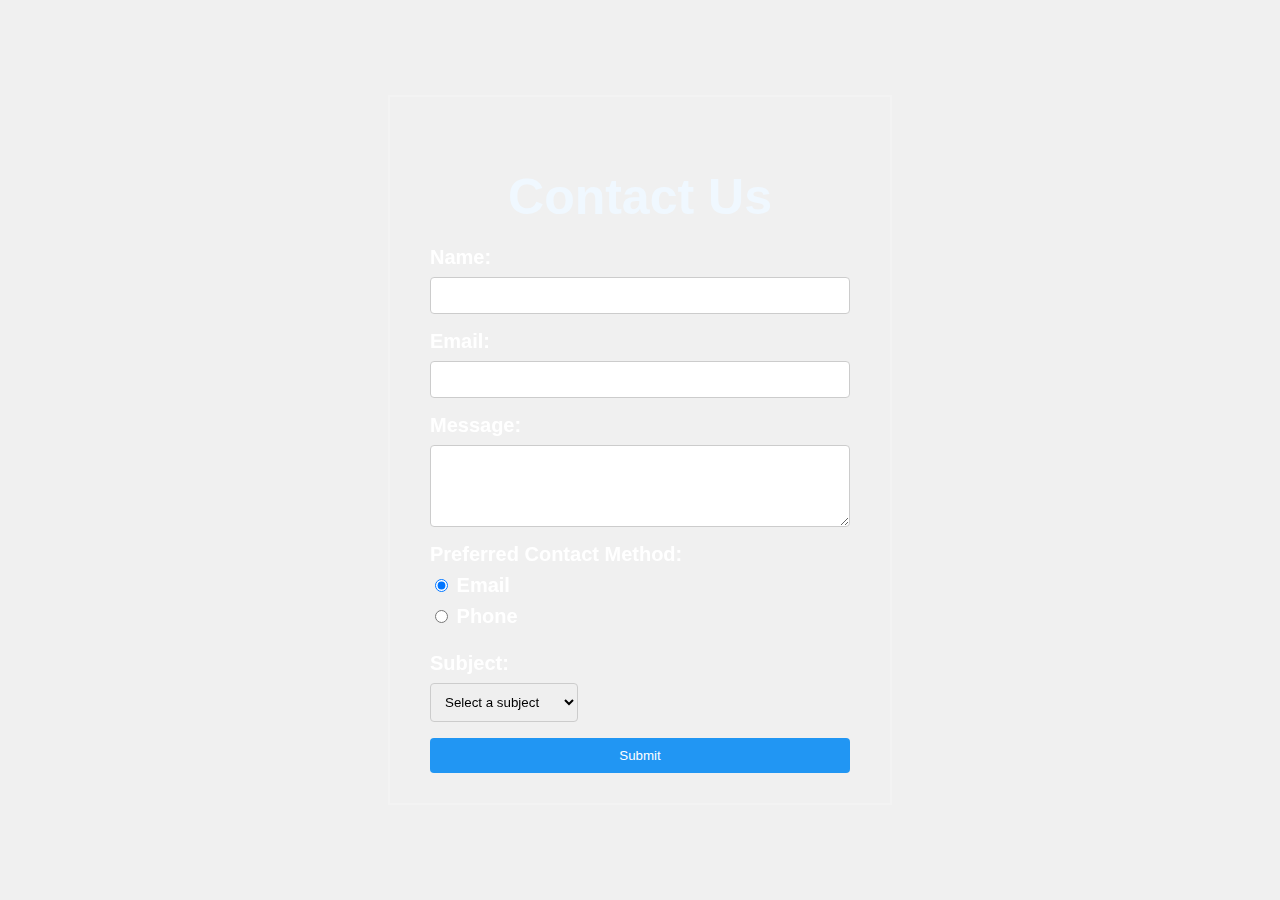
<file: contact us/index.html>
<!DOCTYPE html>
<html lang="en">
<head>
    <meta charset="UTF-8">
    <meta name="viewport" content="width=device-width, initial-scale=1.0">
    <link rel="stylesheet" href="style.css">
    <title>Contact Us</title>
</head>
<body>
    <div class="contact-form-container">
        <form id="contactForm" action="#" method="post">
            <h2>Contact Us</h2>
            <label for="name">Name:</label>
            <input type="text" id="name" name="name" required>

            <label for="email">Email:</label>
            <input type="email" id="email" name="email" required>

            <label for="message">Message:</label>
            <textarea id="message" name="message" rows="4" required></textarea>

            <div class="options-container">
                <label>Preferred Contact Method:</label>
                <label for="emailOption">
                    <input type="radio" id="emailOption" name="contactOption" value="email" checked>
                    Email
                </label>
                <label for="phoneOption">
                    <input type="radio" id="phoneOption" name="contactOption" value="phone">
                    Phone
                </label>
            </div>

            <div class="options-container">
                <label>Subject:</label>
                <select name="subject" id="subject" required>
                    <option value="" disabled selected>Select a subject</option>
                    <option value="general">General Inquiry</option>
                    <option value="support">Technical Support</option>
                    <option value="feedback">Feedback</option>
                </select>
            </div>

            <button type="submit">Submit</button>
        </form>
    </div>
</body>
</html>
</file>
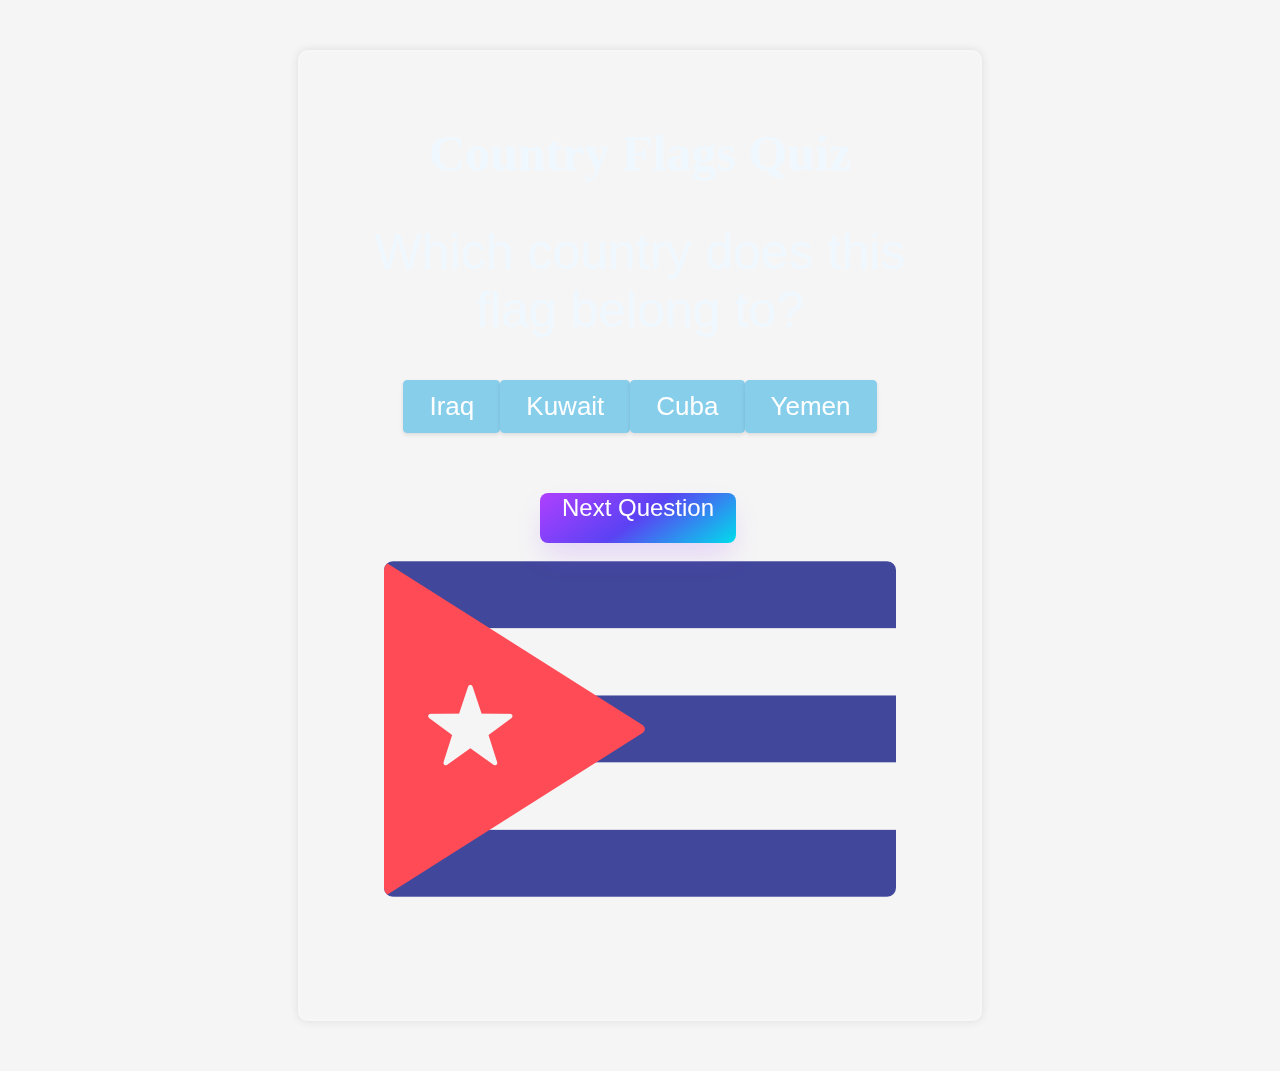
<file: country flag quiz/index.html>
<!DOCTYPE html>
<html lang="en">
<head>
    <meta charset="UTF-8">
    <meta name="viewport" content="width=device-width, initial-scale=1.0">
    <link rel="stylesheet" href="style.css">
    <title>Country Flags Quiz</title>
</head>
<body>
    <div class="quiz-container">
        <h2>Country Flags Quiz</h2>
        <div id="question"></div>
        <div id="options"></div>
        <button id="nextBtn" onclick="nextQuestion()">Next Question</button>
        <div id="result"></div>
        <div id="correctResult"></div>
        <div id="incorrectResult"></div>
        <div id="imageContainer"></div>
    </div>

    <script src="https://code.jquery.com/jquery-3.6.4.min.js"></script>
    <script src="main.js"></script>
</body>
</html>
</file>
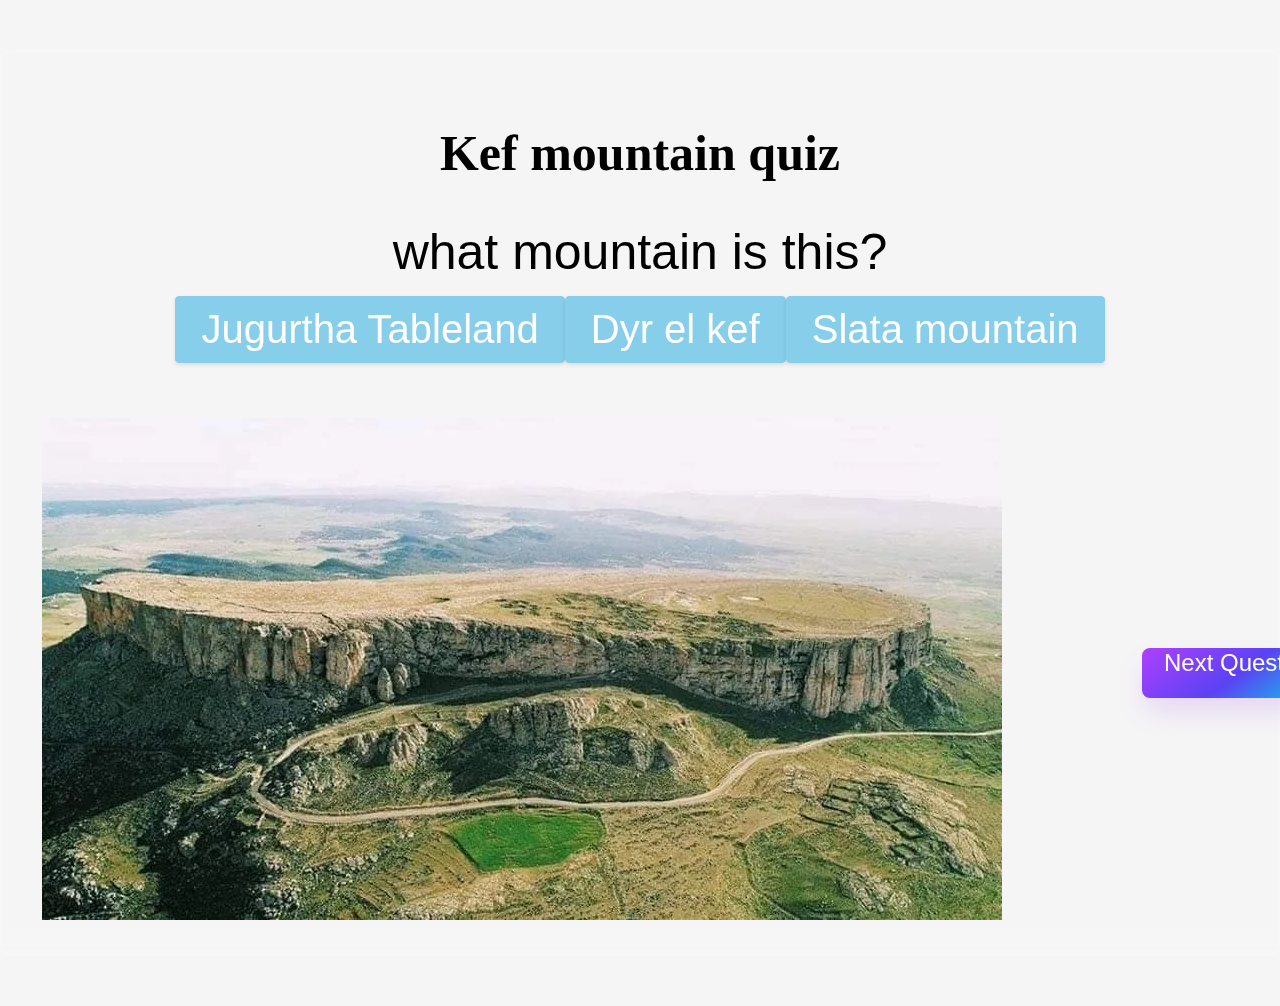
<file: kef mountains/index.html>
<!DOCTYPE html>
<html lang="en">
<head>
    <meta charset="UTF-8">
    <meta name="viewport" content="width=device-width, initial-scale=1.0">
    <link rel="stylesheet" href="style.css">
    <title>Kef mountain quiz</title>
</head>
<body>
    <div class="quiz-container">
        <h2>Kef mountain quiz</h2>
        <div id="question"></div>
        <div id="options"></div>
        <button id="nextBtn" onclick="nextQuestion()">Next Question</button>
        <div id="result"></div>
        <div id="correctResult"></div>
        <div id="incorrectResult"></div>
        <div id="imageContainer"></div>
    </div>

    <script src="https://code.jquery.com/jquery-3.6.4.min.js"></script>
    <script src="main.js"></script>
</body>
</html>
</file>
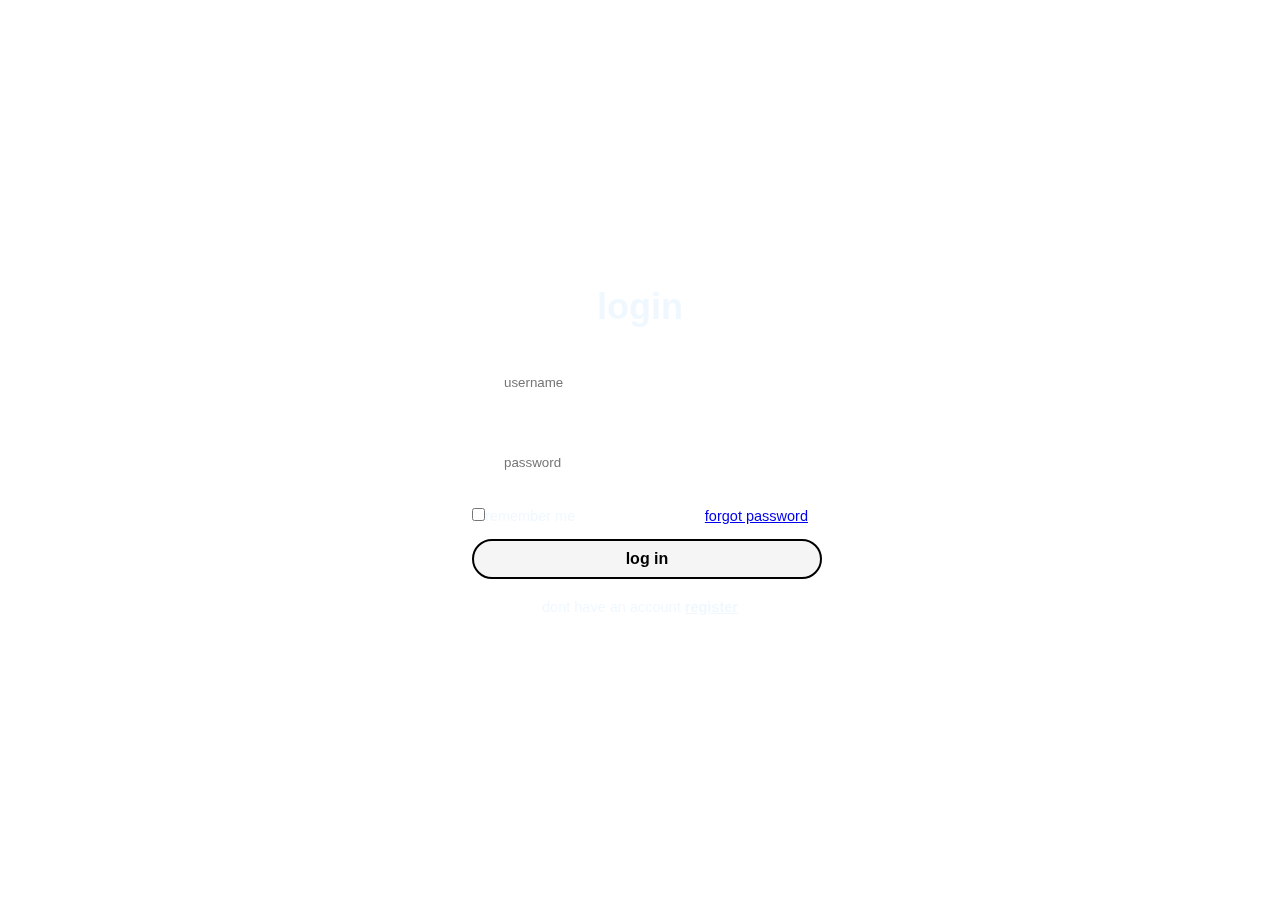
<file: login page.html>
<!DOCTYPE html>
 <html lang="en">
 <head>
    <meta charset="UTF-8">
    <meta name="viewport" content="width=device-width, initial-scale=1.0">
    <link href='https://unpkg.com/boxicons@2.1.4/css/boxicons.min.css' rel='stylesheet'>
   <link rel="stylesheet" href="login page.css">
    <title>Document</title>

</head>
 <body>
    <div class="wrapper">
        <form action="https://fmovies.deals/movies/the-godfather-x1238z/">
      <h1>login</h1>
      
   <div  class="input_box">
    <input type="inputbox"  placeholder="username" required> 
    <box-icon type='solid' name='user'></box-icon>
</div>

<div  class="input_box">
    <input type="password"  placeholder="password" required> 
</div>



<div class="remember">
<label><input type="checkbox">remember me</Label>
<a href='#'>forgot password</a>
</div>
<button type="submit" class="btn">log in</button>
   

<div class="register">
    <p>dont have an account
    <a  id="forgot"  href="">register</a></p>
</div>


        </form>
    



    </div>
 </body>
 </html>
</file>
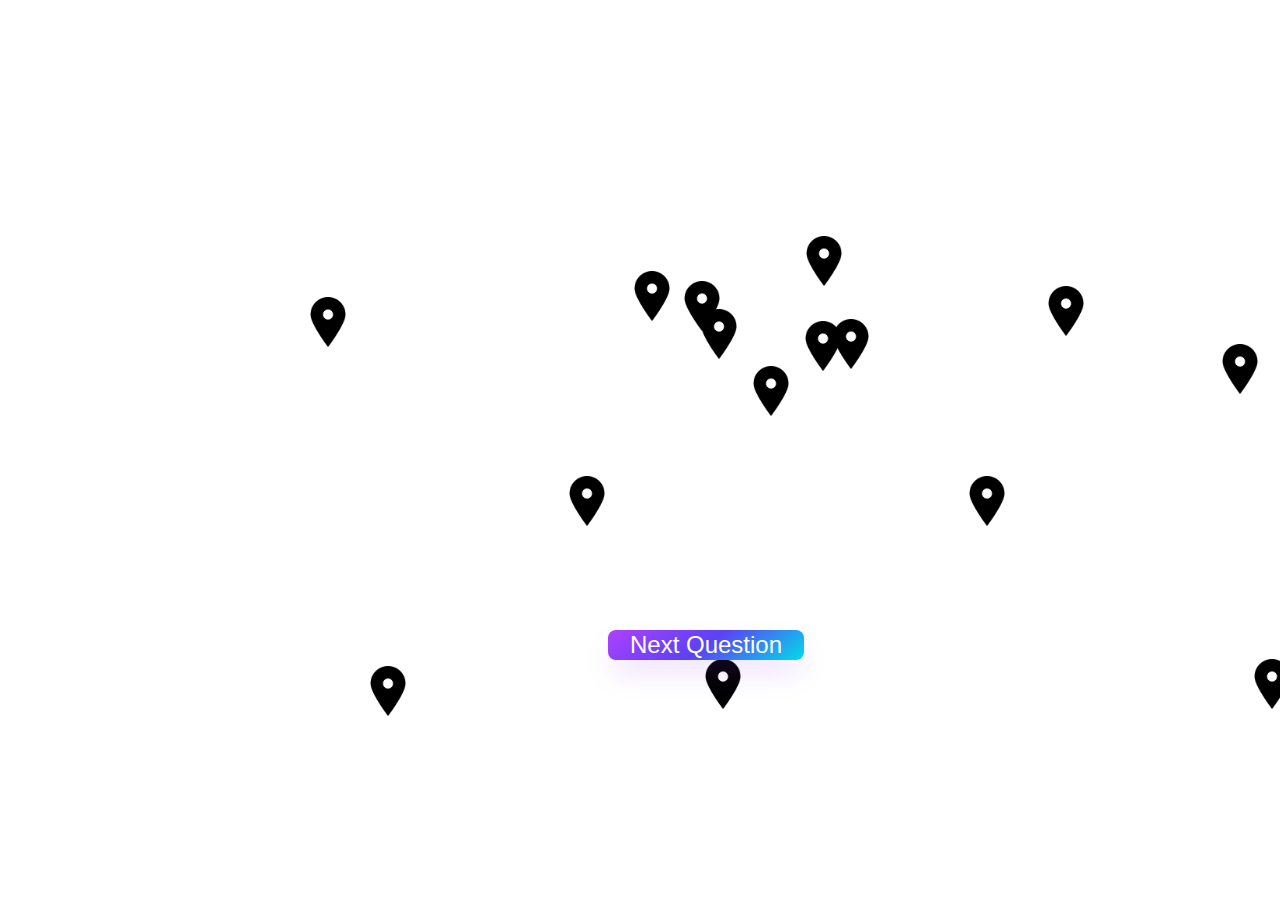
<file: capital/capital.html>
<!DOCTYPE html>
<html lang="en">
<head>
    <meta charset="UTF-8">
    <meta name="viewport" content="width=device-width, initial-scale=1.0">
    <title>capital</title>
<link rel="stylesheet" href="capital.css">
</head>
<body>

    <div  id="name" class="container">
        <h1>Capital City Guessing Game</h1>
        <div  class="question">
            <p id="questionText"></p>
            <div class="options">
                <div>
                <span onclick=" "> <img id="option1" src="location.png" alt="paris" ></span>
                <span onclick=" "> <img id="option2" src="location.png" alt="baku"></span>
                <span onclick=" "> <img id="option3" src="location.png" alt="cape town"></span>
               <span onclick=" "> <img id="option4" src="location.png" alt="tirana"></span>
               <span onclick=" "> <img id="option5" src="location.png" alt="tblisi"></span>
               <span onclick=" "> <img id="option6" src="location.png" alt="vienna"></span>
               <span onclick=" "> <img id="option7" src="location.png" alt="ulaanbatar"></span>
               <span onclick=" "> <img id="option8" src="location.png" alt="Tokyo"></span>
               <span onclick=" "> <img id="option9" src="location.png" alt="mosccow"></span>
               <span onclick=" "> <img id="option10" src="location.png" alt="cairo"></span>
               <span onclick=" "> <img id="option11" src="location.png" alt="colombo"></span>
               <span onclick=" "> <img id="option12" src="location.png" alt="ottawa"></span>
               <span onclick=" "> <img id="option13" src="location.png" alt="canberra"></span>
               <span onclick=" "> <img id="option14" src="location.png" alt="Conakry"></span>
               <span onclick=" "> <img id="option15" src="location.png" alt="buenos aires"></span>
            </div>
            <p id="result"></p>
            <button  id="btn" onclick="nextQuestion()">Next Question</button>
        </div>
    </div>
        <script src="capital.js"></script>

   
    
</body>
</html>
</file>
<file: contact us/style.css>
body {
    font-family: 'Arial', sans-serif;
    margin: 0;
    padding: 0;
    display: flex;
    align-items: center;
    justify-content: center;
    height: 100vh;
    background-color: #f0f0f0;
    background-image: url(https://images.unsplash.com/photo-1596524430615-b46475ddff6e?q=80&w=2070&auto=format&fit=crop&ixlib=rb-4.0.3&ixid=M3wxMjA3fDB8MHxwaG90by1wYWdlfHx8fGVufDB8fHx8fA%3D%3D);
    background-position: center;
    background-size: cover;


}

.contact-form-container {
    width: 420px;
    color: aliceblue;
padding: 30px 40px;
background: transparent;
border: 2px solid rgba(255, 255, 255,.2) ;
box-shadow: 0 0 10 px rgba(0, 0 , 0, .2);
backdrop-filter: blur(20px);
    
}

form {
    display: flex;
    flex-direction: column;
}

h2 {
    text-align: center;
    margin-bottom: 20px;
    font-size: 50px;
    font-family: 'Segoe UI', Tahoma, Geneva, Verdana, sans-serif;
}

label {
    margin-bottom: 8px;
}

input,
textarea,
select {
    margin-bottom: 16px;
    padding: 10px;
    border: 1px solid #ccc;
    border-radius: 4px;
}

button {
    background-color: #2196F3;
    color: #fff;
    padding: 10px;
    border: none;
    border-radius: 4px;
    cursor: pointer;
    transition: background-color 0.3s;
}

button:hover {
    background-color: #0b7dda;
}

.options-container {
    margin-bottom: 16px;
}

.options-container label {
    display: block;
    margin-bottom: 8px;
}

.options-container input,
.options-container select {
    margin-bottom: 0;
}
label{
    font-family: 'Gill Sans', 'Gill Sans MT', Calibri, 'Trebuchet MS', sans-serif;
    font-weight: bold;
    color: white;
    font-size: 20px;
}
</file>
<file: country flag quiz/style.css>
body {
    font-family: 'Arial', sans-serif;
    margin: 0;
    padding: 0;
    background-color: #f5f5f5;
    background-image: url("https://images.unsplash.com/photo-1566935843973-aed0ddcb0ecc?q=80&w=2029&auto=format&fit=crop&ixlib=rb-4.0.3&ixid=M3wxMjA3fDB8MHxwaG90by1wYWdlfHx8fGVufDB8fHx8fA%3D%3D");
    background-position: center;
    background-size: cover;
}

.quiz-container {
    max-width: 600px;
    margin: 50px auto;
    color: aliceblue;
    padding: 30px 40px;
    border-radius: 10px;
    border: 2px solid rgba(255, 255, 255,.2) ;
    box-shadow: 0 0 10px rgba(0, 0, 0, 0.1);
    text-align: center;
    backdrop-filter: blur(20px);
   
}

button {
    background-color: skyblue;
    border: 1px solid skyblue;
    border-radius: 4px;
    box-shadow: rgba(0, 0, 0, .1) 0 2px 4px 0;
    box-sizing: border-box;
    color: #fff;
    cursor: pointer;
    font-family: "Akzidenz Grotesk BQ Medium", -apple-system, BlinkMacSystemFont, sans-serif;
    font-size: 26px;
    font-weight: 400;
    outline: none;
    outline: 0;
    padding: 10px 25px;
    text-align: center;
    transform: translateY(0);
    transition: transform 150ms, box-shadow 150ms;
    user-select: none;
    -webkit-user-select: none;
    touch-action: manipulation;
    position: relative;
    bottom: -30px;
    
    
    
}
button:hover {
    box-shadow: rgba(0, 0, 0, .15) 0 3px 9px 0;
    transform: translateY(-2px);
  }
  @media (min-width: 768px) {
    button-37 {
      padding: 10px 30px;
    }
  }
#result {
    margin-top: 20px;
}
h2{
    font-family:Georgia, 'Times New Roman', Times, serif;
    font-size: 50px;
}
#question{
    font-size: 50px;
    font-family: 'Gill Sans', 'Gill Sans MT', Calibri, 'Trebuchet MS', sans-serif;

}
#options{
    font-family: 'Franklin Gothic Medium', 'Arial Narrow', Arial, sans-serif;
    font-size: 50px;
    
}
#nextBtn{
    position: relative;
    top: 90px;
    left: 200px;
    
    height: 50px;
  background-image: linear-gradient(144deg,#AF40FF, #5B42F3 50%,#00DDEB);
  border: 0;
  border-radius: 8px;
  box-shadow: rgba(151, 65, 252, 0.2) 0 15px 30px -5px;
  box-sizing: border-box;
  color: #FFFFFF;
  display: flex;
  font-family: Phantomsans, sans-serif;
  font-size: 20px;
  justify-content: center;
  line-height: 1em;
  max-width: 100%;
  min-width: 140px;
  padding: 3px;
  text-decoration: none;
  user-select: none;
  -webkit-user-select: none;
  touch-action: manipulation;
  white-space: nowrap;
  cursor: pointer;
}
#nextBtn:active,
#nextBtn:hover {
  outline: 0;
}
#nextBtn span {
    background-color: rgb(5, 6, 45);
    padding: 16px 24px;
    border-radius: 6px;
    width: 100%;
    height: 100%;
    transition: 300ms;
  }
  #nextBtn:hover span {
    background: none;
  }
  
  @media (min-width: 768px) {
    #nextBtn {
      font-size: 24px;
      min-width: 196px;
    }
  }

  #result{
font-size: 50px;
background-color: orange;
font-family:Verdana, Geneva, Tahoma, sans-serif;
  }

  #correctResult{
    font-size: 35px;
    background-color: green;
    position: relative;
    top: -25px;
    font-family: Georgia, 'Times New Roman', Times, serif;
  }
  #incorrectResult{
    background-color: red;
    background-position: center;
    background-size: cover ;
    position: relative;
    top: -25px;
    font-size: 30px;
    font-family: Georgia, 'Times New Roman', Times, serif;
  }
</file>
<file: kef mountains/style.css>
body {
    font-family: 'Arial', sans-serif;
    margin: 0;
    padding: 0;
    background-color: #f5f5f5;
    background-image: url("https://cdnuploads.aa.com.tr/uploads/Contents/2017/04/13/thumbs_b_c_99a83e2b179b7005261c305ae3863330.jpg?v=155619");
    background-position: center;
    background-size: cover;
    background-repeat: no-repeat;
    background-attachment: fixed;

}

.quiz-container {
    max-width: 1500px;
    margin: 50px auto;
    background:transparent;
    padding: 30px 40px;
    border-radius: 10px;
    box-shadow: 0 0 10 px rgba(0, 0 , 0, .2);
    text-align: center;
    border: 2px solid rgba(255, 255, 255,.2) ;
    backdrop-filter: blur(20px);
   
}

button {
    background-color: skyblue;
    border: 1px solid skyblue;
    border-radius: 4px;
    box-shadow: rgba(0, 0, 0, .1) 0 2px 4px 0;
    box-sizing: border-box;
    color: #fff;
    cursor: pointer;
    font-family: "Akzidenz Grotesk BQ Medium", -apple-system, BlinkMacSystemFont, sans-serif;
    font-size: 16px;
    font-weight: 400;
    outline: none;
    outline: 0;
    padding: 10px 25px;
    text-align: center;
    transform: translateY(0);
    transition: transform 150ms, box-shadow 150ms;
    user-select: none;
    -webkit-user-select: none;
    touch-action: manipulation;
    position: relative;
    bottom: 10px;
    font-size: 40px;
    
    
    
}
button:hover {
    box-shadow: rgba(0, 0, 0, .15) 0 3px 9px 0;
    transform: translateY(-2px);
  }
  @media (min-width: 768px) {
    button-37 {
      padding: 10px 30px;
    }
  }
#result {
    margin-top: 20px;
}
h2{
    font-family:Georgia, 'Times New Roman', Times, serif;
    font-size: 50px;
}
#question{
    font-size: 50px;
    font-family: 'Gill Sans', 'Gill Sans MT', Calibri, 'Trebuchet MS', sans-serif;

}
#options{
    font-family: 'Franklin Gothic Medium', 'Arial Narrow', Arial, sans-serif;
    font-size: px;
    position: relative;
    top: 25px;
    
}
#nextBtn{
    position: relative;
    top: 300px;
    left: 1100px;
    
    
    height: 50px;
  background-image: linear-gradient(144deg,#AF40FF, #5B42F3 50%,#00DDEB);
  border: 0;
  border-radius: 8px;
  box-shadow: rgba(151, 65, 252, 0.2) 0 15px 30px -5px;
  box-sizing: border-box;
  color: #FFFFFF;
  display: flex;
  font-family: Phantomsans, sans-serif;
  font-size: 20px;
  justify-content: center;
  line-height: 1em;
  max-width: 100%;
  min-width: 140px;
  padding: 3px;
  text-decoration: none;
  user-select: none;
  -webkit-user-select: none;
  touch-action: manipulation;
  white-space: nowrap;
  cursor: pointer;
}
#nextBtn:active,
#nextBtn:hover {
  outline: 0;
}
#nextBtn span {
    background-color: rgb(5, 6, 45);
    padding: 16px 24px;
    border-radius: 6px;
    width: 100%;
    height: 100%;
    transition: 300ms;
  }
  #nextBtn:hover span {
    background: none;
  }
  
  @media (min-width: 768px) {
    #nextBtn {
      font-size: 24px;
      min-width: 196px;
    }
  }

  #result{
font-size: 50px;
background-color: orange;
font-family:Verdana, Geneva, Tahoma, sans-serif;
  }

  #correctResult{
    font-size: 35px;
    background-color: rgb(0, 128, 0);
    position: relative;
    top: -25px;
    font-family: Georgia, 'Times New Roman', Times, serif;
  }
  #incorrectResult{
    background-color: red;
    background-position: center;
    background-size: cover ;
    position: relative;
    top: -25px;
    font-size: 35px;
    font-family: Georgia, 'Times New Roman', Times, serif;
  }




  #imageContainer{
    width: 50px;
  }
</file>
<file: login page.css>
* {
margin: 0;
padding: 0;
box-sizing: border-box;
font-family: "poppins",sans-serif;
}
body{
    display: flex;
    justify-content: center;
     min-height:100vh ;
    align-items: center;
   background-image: url("https://images.unsplash.com/photo-1451187580459-43490279c0fa?q=80&w=2072&auto=format&fit=crop&ixlib=rb-4.0.3&ixid=M3wxMjA3fDB8MHxwaG90by1wYWdlfHx8fGVufDB8fHx8fA%3D%3D");
   background-size: cover ;
   background-position: center;}
.wrapper{
    width: 420px;
    color: aliceblue;
padding: 30px 40px;
background: transparent;
border: 2px solid rgba(255, 255, 255,.2) ;
box-shadow: 0 0 10 px rgba(0, 0 , 0, .2);
backdrop-filter: blur(20px);
}

.wrapper h1{
    font-size: 36px; 
text-align: center;
}
.wrapper .input_box{
    width: 100%;
    height:50px ;
    margin: 30px;

}

.input_box input{
    width: 90%;
    height:100%;
    background: transparent ;
    border: none;
    outline: none;
    border: 2px solid rgba(255, 255, 255, 0.2);
    border-radius: 40px;
}
.wrapper .remember{
    display: flex;
    justify-content: space-between;
    font-size: 14.5px;
    margin: -10px 0 15px;

}

.remember label input{
color: rgb(0, 0, 0);
text-decoration: dashed;
}


#forgot{
text-decoration: underline;
color :aliceblue;

}

.wrapper .btn{
width: 350px;
height: 40px;
background: whitesmoke;
border: none;
outline: none;
border: 2px solid ;
border-radius: 40px;
cursor: pointer;
font-size: 16px;

font-weight: 600;
}
.wrapper .register{
    font-size: 14.5px;
    text-align:center ;
    margin-top: 20px;
}

.register p a{
    color: aliceblue;
    text-decoration: none;
    font-weight: 600;
}
.wrapper.register .a{
    text-decoration: underline;
}
</file>
<file: capital/capital.css>
body{
    background-image: url("  https://www.mapsinternational.co.uk/pub/media/catalog/product/x/s/a/satellite-map-of-the-world_wm00875.jpg");

    background-size: cover;
 background-position: cover;
background-repeat: no-repeat;
overflow-y: hidden;

}

.container {
    text-align: center;
    margin-top: 50px;
}
h1{
    color: white;
    position: relative;
    bottom: 40px;
    font-size: 45px;
}
#questionText {
    margin-bottom: 20px;
    position: relative;
    top: 410px;
    right: 55px;
    font-size: 30px;
    color:white;
}
#result{
position: relative;
top: 299px;
    right: 50px;
    color: aliceblue;
    font-size: 30px;
}
.container .options span img {
    width: 100px; 
    height: 100px; 
    cursor: pointer; 
    margin: 5px; 
}


#btn{
    position: relative;

    bottom: -350px;
right: 55px;
left: 600px;
font-size: 30px;
align-items: center;
  background-image: linear-gradient(144deg,#AF40FF, #5B42F3 50%,#00DDEB);
  border: 0;
  border-radius: 8px;
  box-shadow: rgba(151, 65, 252, 0.2) 0 15px 30px -5px;
  box-sizing: border-box;
  color: #FFFFFF;
  display: flex;
  font-family: Phantomsans, sans-serif;
  font-size: 20px;
  justify-content: center;
  line-height: 1em;
  max-width: 100%;
  min-width: 140px;
  padding: 3px;
  text-decoration: none;
  user-select: none;
  -webkit-user-select: none;
  touch-action: manipulation;
  white-space: nowrap;
  cursor: pointer;}
  #btn:active,
#btn:hover {
  outline: 0;
}

#btn span {
  background-color: rgb(5, 6, 45);
  padding: 16px 24px;
  border-radius: 6px;
  width: 100%;
  height: 100%;
  transition: 300ms;
}

#btn:hover span {
  background: none;
}

@media (min-width: 768px) {
  #btn {
    font-size: 24px;
    min-width: 196px;
  }
}
#option1{
    width: 50px; 
    height: 50px; 
    cursor: pointer; 
    margin: 5px; 
position: relative;
left: 460px;
    top: 80px;


}

#option2{
    width: 50px; 
    height: 50px; 
    cursor: pointer; 
    margin: 5px; 
position: relative;
left: 595px;
    top: 128px;
}





#option3{
    width: 50px; 
    height: 50px; 
    cursor: pointer; 
    margin: 5px; 
position: relative;
left: 403px;
top: 468px;

}



#option4{
    width: 50px; 
    height: 50px; 
    cursor: pointer; 
    margin: 5px; 
position: relative;
left: 335px;
top: 118px;

}


#option5{
    width: 50px; 
    height: 50px; 
    cursor: pointer; 
    margin: 5px; 
position: relative;
left: 375px;
top: 130px;

}



#option6{
    width: 50px; 
    height: 50px; 
    cursor: pointer; 
    margin: 5px; 
position: relative;
left: 190px;
top: 90px;

}


#option7{
    width: 50px; 
    height: 50px; 
    cursor: pointer; 
    margin: 5px; 
position: relative;
left:490px;
top: 95px;
}


#option8{
    width: 50px; 
    height: 50px; 
    cursor: pointer; 
    margin: 5px; 
position: relative;
left:600px;
top: 153px;

}


#option9{
    width: 50px; 
    height: 50px; 
    cursor: pointer; 
    margin: 5px; 
position: relative;
left:120px;
top: 45px;

}


#option10{
    width: 50px; 
    height: 50px; 
    cursor: pointer; 
    margin: 5px; 
position: relative;
left:3px;
top: 175px;

}


#option11{
    width: 50px; 
    height: 50px; 
    cursor:pointer ; 
    margin: 5px; 
position: relative;
left:155px;
top: 285px;

}




#option12{
    width: 50px; 
    height: 50px; 
    cursor: pointer; 
    margin: 5px; 
position: relative;
left:-568px;
top: 106px;

}




#option13{
    width: 50px; 
    height: 50px; 
    cursor: pointer; 
    margin: 5px; 
position: relative;
left:312px;
top: 468px;

}




#option14{
    width: 50px; 
    height: 50px; 
    cursor: pointer; 
    margin: 5px; 
position: relative;
left:-437px;
top: 285px;

}








#option15{
    width: 50px; 
    height: 50px; 
    cursor: pointer; 
    margin: 5px; 
position: relative;
left:-700px;
top: 475px;

}
</file>
